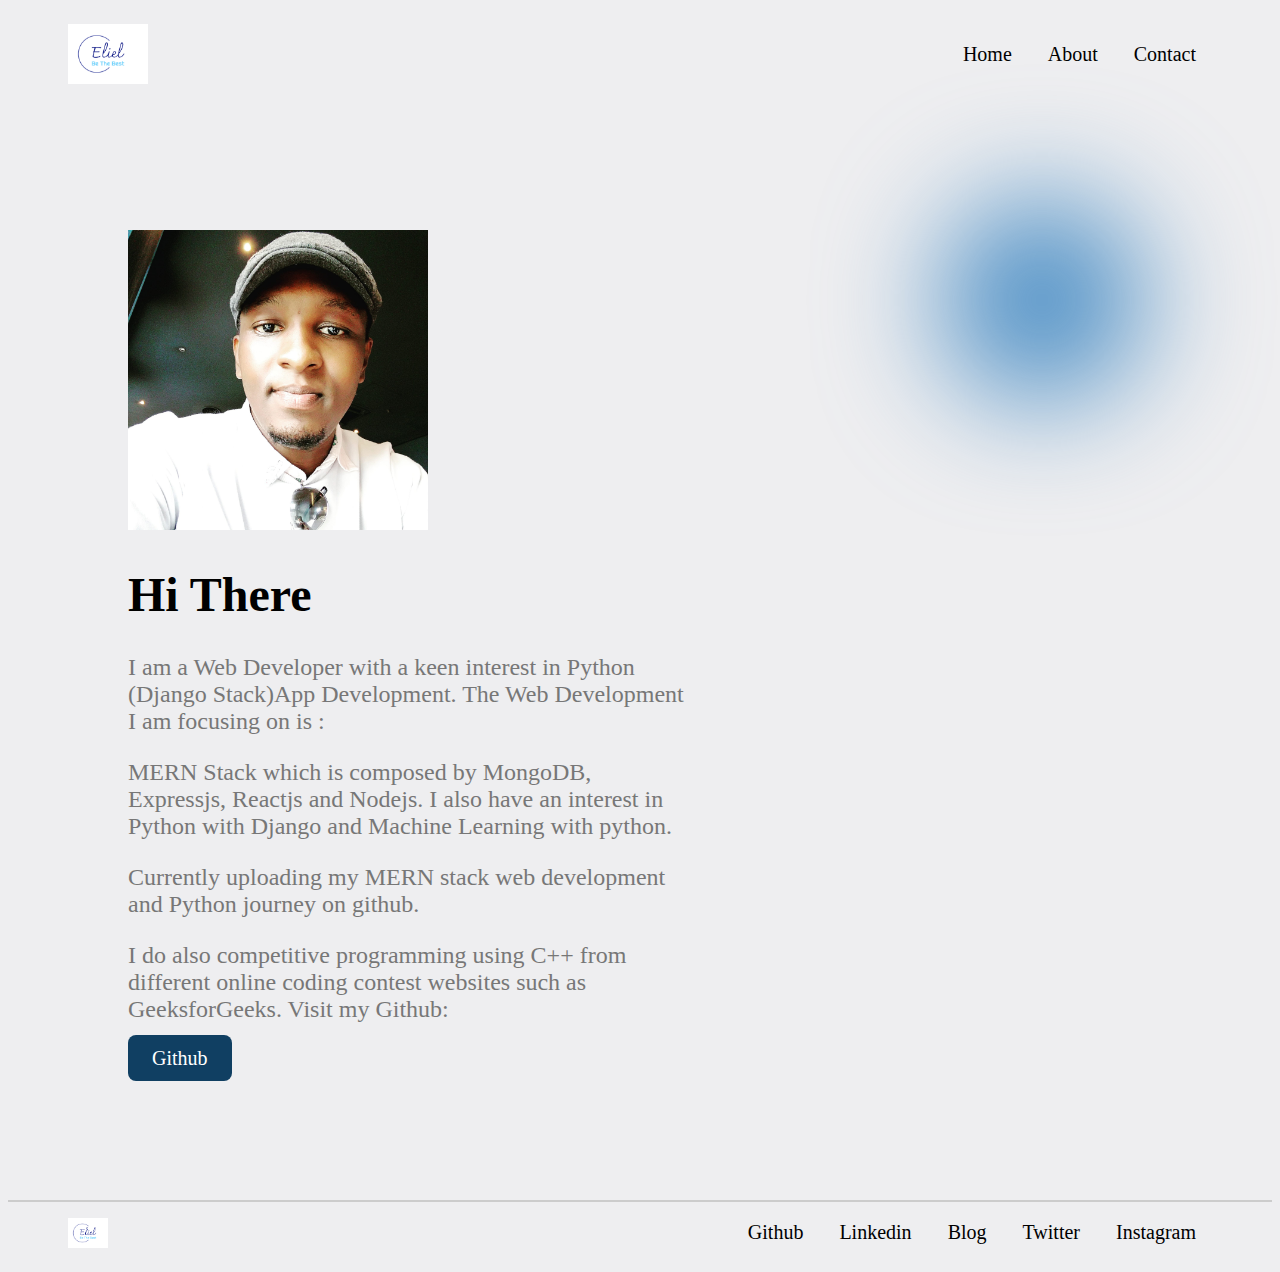
<file: about.html>
<!DOCTYPE html>
<html lang="en">

<head>
  <meta charset="UTF-8">
  <meta name="viewport" content="width=device-width, initial-scale=1.0">
  <title>About Me | Eliel N</title>
  <link rel="stylesheet" href="style.css">
</head>

<body>
  <header class="navbar">
    <img src="logo.png" alt="Eliel's logo" width="80px">
    <nav>
      <a href="index.html">Home</a>
      <a href="about.html">About</a>
      <a href="contact.html">Contact</a>
    </nav>

  </header>
  <main>
    <div class="hi-there">
      <img src="Eliel-profile.jpg" alt="eliel's profile" width="300px">

      <h1>Hi There</h1>
      <p>I am a Web Developer with a keen interest in Python (Django Stack)App Development.
        The Web Development I am focusing on is : </p>
      <p> MERN Stack which is composed by MongoDB, Expressjs, Reactjs and Nodejs.
        I
        also have an interest in Python with Django and Machine Learning with python.
      </p>

    </div>

    <p>Currently uploading my MERN stack web development and Python journey on github.</p>
    <p>I do also competitive programming using C++ from different online coding contest websites such as GeeksforGeeks.
      Visit my Github: </p>

    <a class="button" href="https://github.com/Eliel10268">Github</a>
    <div class="circle"></div>
  </main>

  <footer class="navbar">
    <img src="logo.png" alt="Eliel's logo" width="40px">
    <nav>
      <a href="https://github.com/Eliel10268">Github</a>
      <a href="https://www.linkedin.com/in/eliel-ndayumvire-4913bb1aa/">Linkedin</a>
      <a href="https://elieltalksabouttech.blogspot.com/">Blog</a>
      <a href="https://twitter.com/elielndayumvire">Twitter</a>
      <a href="https://www.instagram.com/eliel101/?hl=en">Instagram</a>

    </nav>
  </footer>

</body>

</html>
</file>
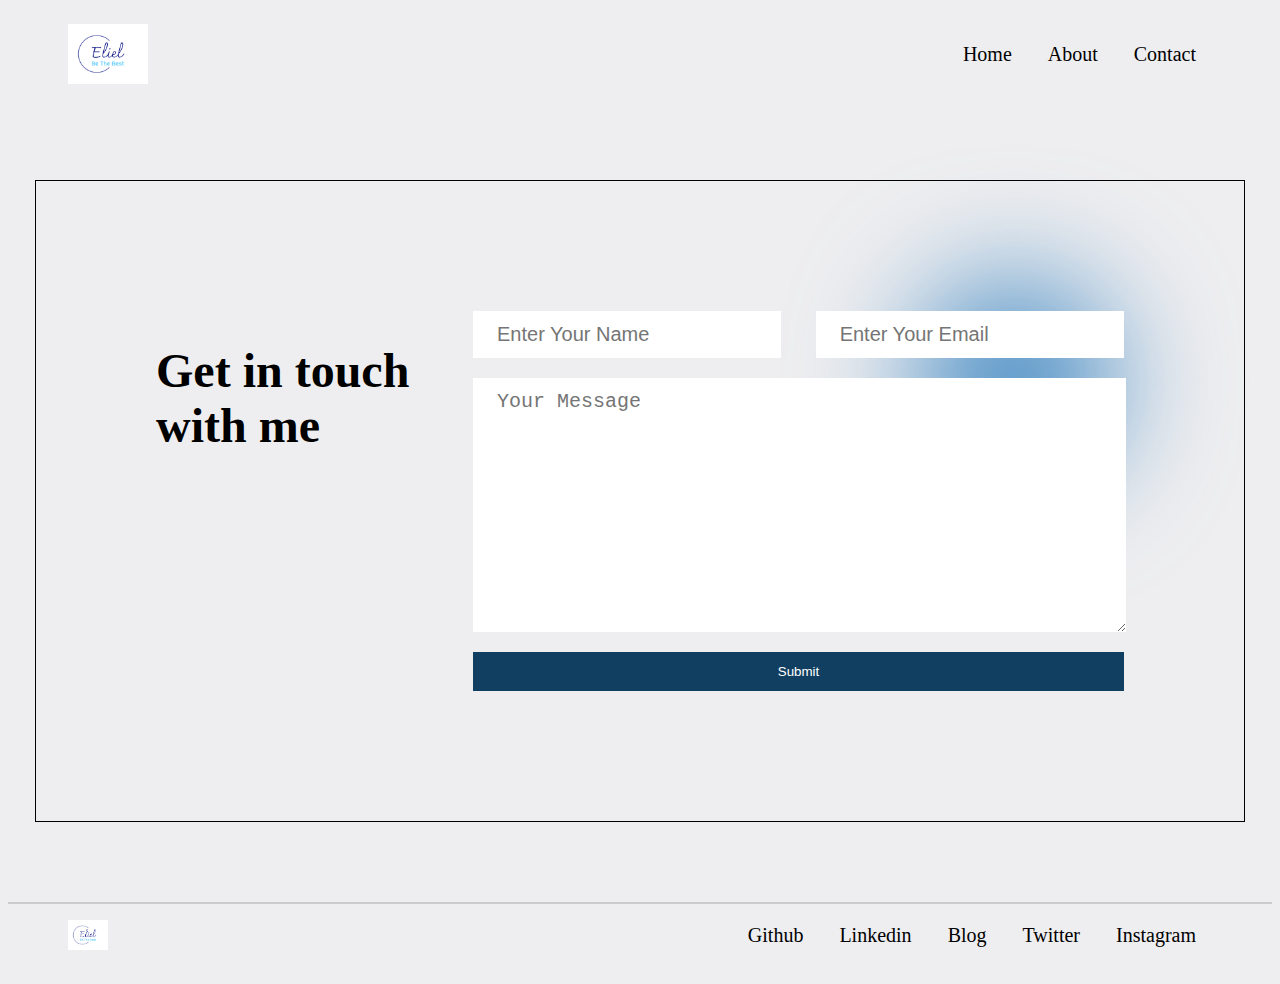
<file: contact.html>
<!DOCTYPE html>
<html lang="en">

<head>
  <meta charset="UTF-8">
  <meta name="viewport" content="width=device-width, initial-scale=1.0">
  <title>Contact Me | Eliel N</title>
  <link rel="stylesheet" href="style.css">
</head>

<body>
  <header class="navbar">
    <img src="logo.png" alt="Eliel's logo" width="80px">
    <nav>
      <a href="index.html">Home</a>
      <a href="about.html">About</a>
      <a href="contact.html">Contact</a>
    </nav>

  </header>
  <main class="contact">
    <h1>Get in touch with me</h1>
    <form action="https://formsubmit.co/ndaeliel12@gmail.com" method="POST">
      <div class="input-box">
        <input type="text" placeholder="Enter Your Name">
        <input type="email" placeholder="Enter Your Email">
      </div>

      <textarea rows="10" placeholder="Your Message"></textarea>
      <button class="button-sub" type="submit">Submit</button>

    </form>
    <div class="circle"></div>
  </main>
  <footer class="navbar">
    <img src="logo.png" alt="Eliel's logo" width="40px">
    <nav>
      <a href="https://github.com/Eliel10268">Github</a>
      <a href="https://www.linkedin.com/in/eliel-ndayumvire-4913bb1aa/">Linkedin</a>
      <a href="https://elieltalksabouttech.blogspot.com/">Blog</a>
      <a href="https://twitter.com/elielndayumvire">Twitter</a>
      <a href="https://www.instagram.com/eliel101/?hl=en">Instagram</a>
    </nav>
  </footer>
</body>

</html>
</file>
<file: style.css>
body{
  background-color: #eeeef0;
}

.navbar{
  display:flex;
  justify-content: space-between;
  align-items: center;
  padding: 16px 60px;

}
a{
  font-size: 20px;
  text-decoration: none;
  margin: 0px 16px;
  color: black;
}
a:hover{
  color:#103F62;
  text-decoration: underline;
}
main{
  padding: 130px 120px;
  position: relative;
  
}
h1{
  font-size: 48px;
  font-weight: 700px;
  width:560px;
}
p{
  font-size: 24px;
  color: #777;
  width: 560px;

}
.button{
  background-color: #103f62;
  color: #fff;
  padding: 12px 24px;
  border-radius: 8px;
  margin: 0px;
}
.button:hover{
  color:#fff;
}
.circle{
  width: 200px;
  height: 200px;
  background-color: #478cc4;
  border-radius: 50%;
  position: absolute;
  right: 130px;
  top: 100px;
  filter:blur(60px);
  
  z-index: -1;
}
footer{
  border-top: 2px solid #ccc;
  
}

.contact{
  display: flex;
  border: 1px solid #000;
  margin: 80px auto;
  width: 968px;
}
.contact h1{
  width: 330px;
}
form{
  width: 70%;
}
input,
textarea{
  display: block;
  width: 100%;
  background-color: white;
  font-size: 20px;
  padding: 12px 24px;
  border: 0px;
}
.input-box{
  display: flex;
  justify-content: space-between;
  
}
.button-sub{
  width: 100%;
  background-color: #103F62;
  color: #fff;
  padding: 12px 24px;
  border: 0px;
}
.input-box input{
  width: 40%;
  
}
textarea{
  margin: 20px 0px;
  width: 93%;
}
</file>
